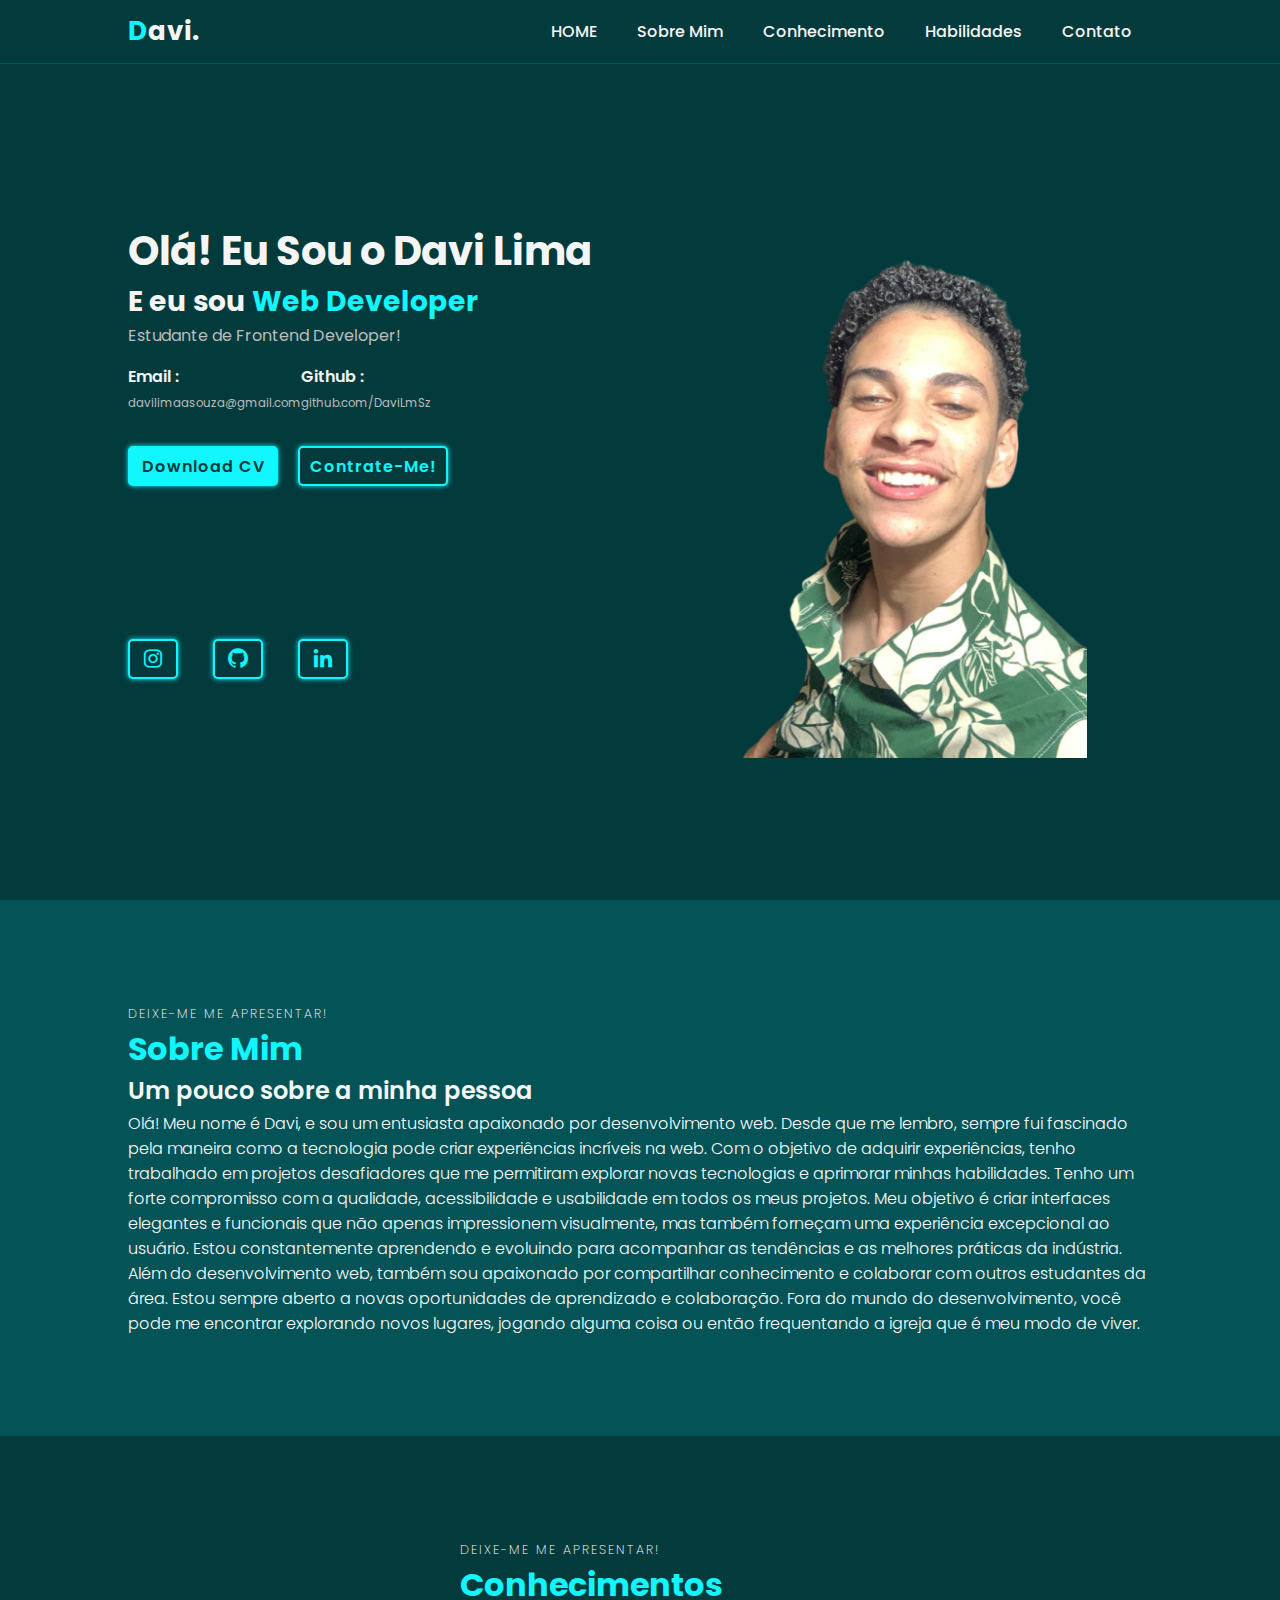
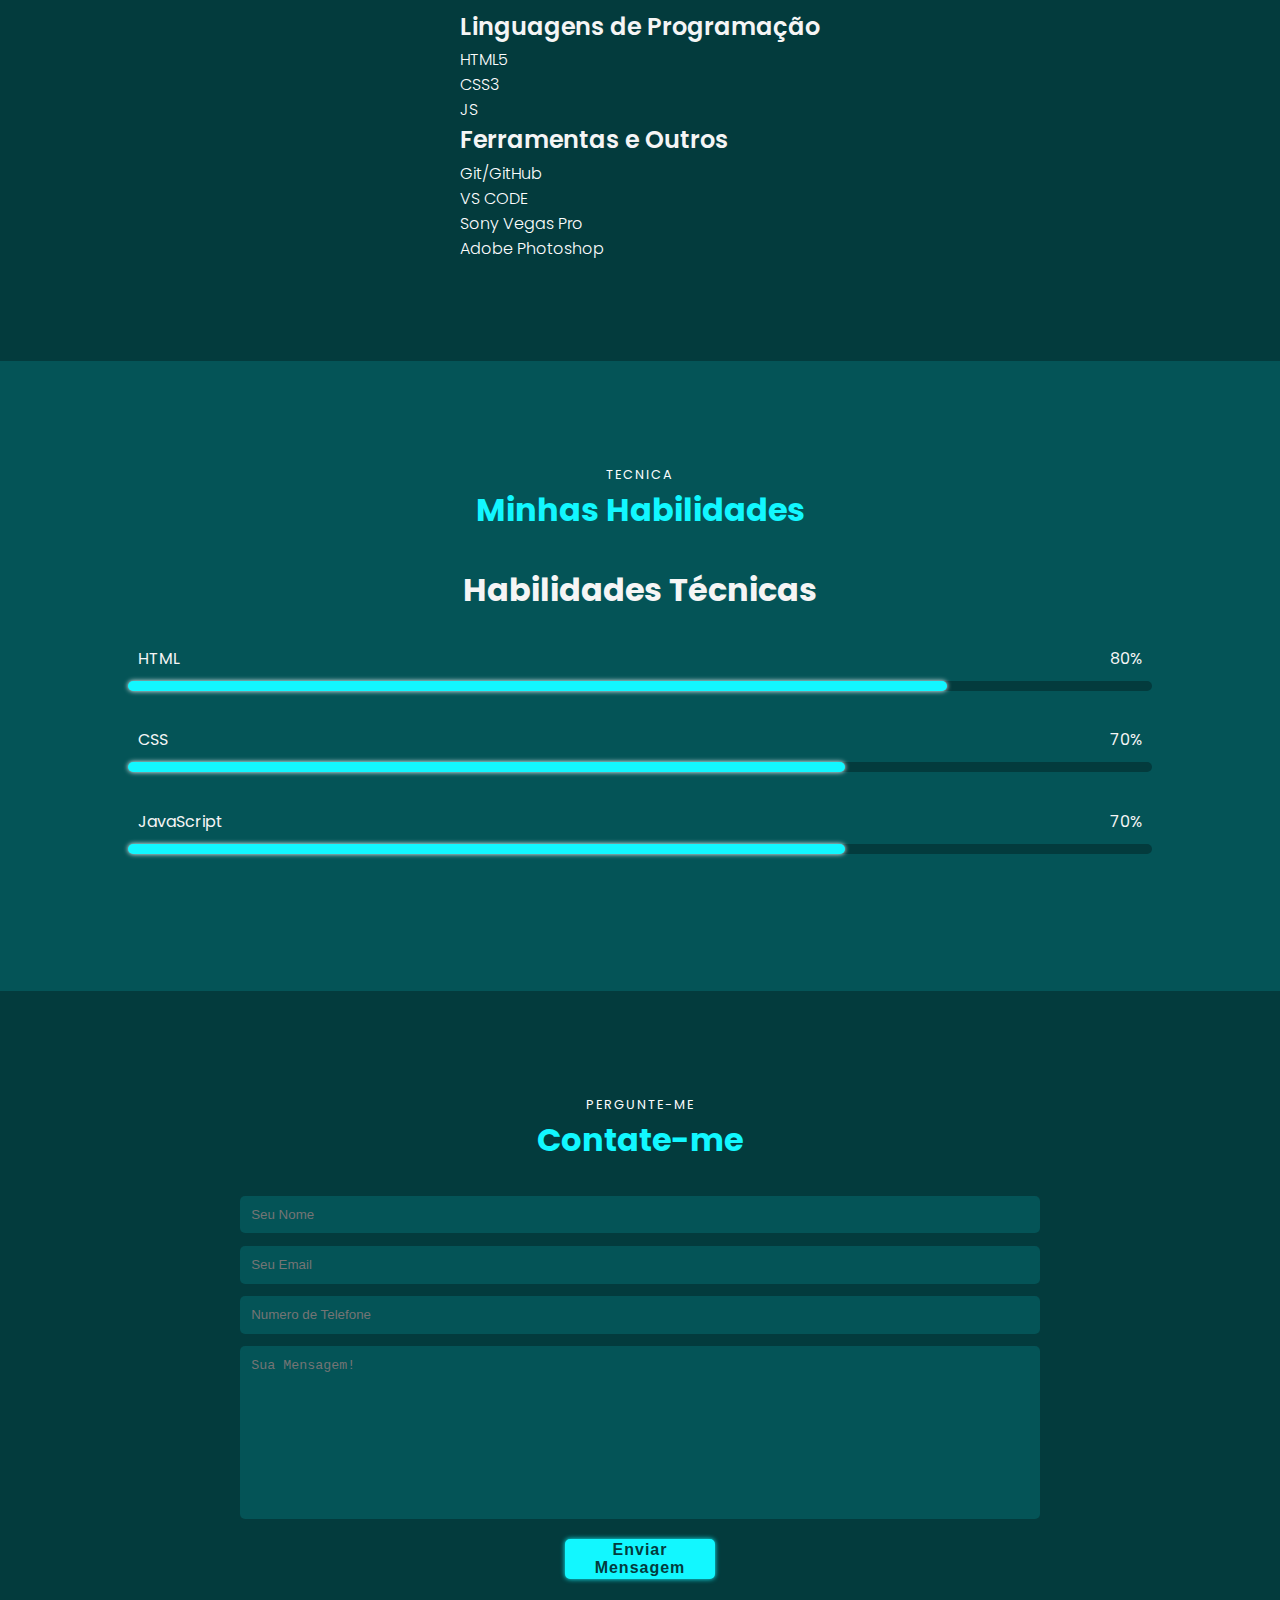
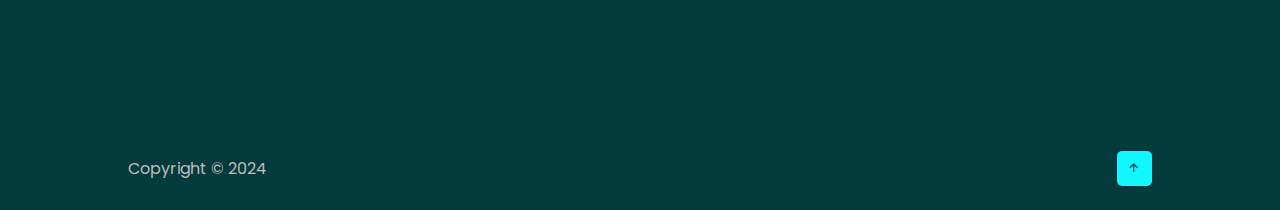
<file: index.html>
<!DOCTYPE html>
<html lang="pt-br">
  <head>
    <meta charset="UTF-8" />
    <meta name="viewport" content="width=device-width, initial-scale=1.0" />
    <title>Davi Lima // Portfólio</title>
    <link rel="stylesheet" href="CSS/style.css" />
    <link
      href="https://unpkg.com/boxicons@2.1.4/css/boxicons.min.css"
      rel="stylesheet"
    />
  </head>
  <body>
    <header>
      <div class="logo"><span>D</span>avi.</div>
      <ul class="navlist">
        <li>
          <a href="#home">HOME</a>
        </li>
        <li>
          <a href="#sobremim">Sobre&nbsp;Mim</a>
        </li>
        <li>
          <a href="#conhecimento">Conhecimento</a>
        </li>
        <li>
          <a href="#habilidades">Habilidades</a>
        </li>
        <li>
          <a href="#contato">Contato</a>
        </li>
      </ul>
      <div id="menu-icon" class="bx bx-menu"></div>
    </header>

    <section id="home" class="home">
      <div class="home-content">
        <h1>Olá! Eu Sou o Davi Lima</h1>
        <div class="mudar-texto">
          <h3>E eu sou</h3>
          <h3>
            <span class="mundo">Web&nbsp;Developer</span>
          </h3>
        </div>

        <p>Estudante de Frontend Developer!</p>

        <div class="info-cx">
          <div class="email-info">
            <h5>Email :</h5>
            <span>davilimaasouza@gmail.com</span>
          </div>
          <div class="github-info">
            <h5>Github :</h5>
            <span>github.com/DaviLmSz</span>
          </div>
        </div>

        <div class="btn-box">
          <a href="#" class="btn">Download CV</a>
          <a href="#" class="btn">Contrate-Me!</a>
        </div>
        <br />
        <div class="social-icon">
          <a href="https://www.instagram.com/davi.limasz/"><i class="bx bxl-instagram"></i></a>
          <a href="https://github.com/DaviLmSz"><i class="bx bxl-github"></i></a>
          <a href="https://www.linkedin.com/in/davi-limasz/"><i class="bx bxl-linkedin"></i></a>
        </div>
      </div>

      <div class="home-image">
        <div class="img-box">
          <img src="IMG/img1.png" alt="" />
        </div>
      </div>
    </section>

<section id="sobremim" class="sobremim">

<div class="sobremim-content">

    <span>
      Deixe-me me apresentar!
    </span>

    <h2>Sobre Mim</h2>
    <h3>Um pouco sobre a minha pessoa</h3>
          <p>Olá! Meu nome é Davi, e sou um entusiasta apaixonado por desenvolvimento web. Desde que me lembro, sempre fui fascinado pela maneira como a tecnologia pode criar experiências incríveis na web.
         Com o objetivo de adquirir experiências, tenho trabalhado em projetos desafiadores que me permitiram explorar novas tecnologias e aprimorar minhas habilidades. Tenho um forte compromisso com a qualidade, acessibilidade e usabilidade em todos os meus projetos.
          Meu objetivo é criar interfaces elegantes e funcionais que não apenas impressionem visualmente, mas também forneçam uma experiência excepcional ao usuário. Estou constantemente aprendendo e evoluindo para acompanhar as tendências e as melhores práticas da indústria.
          Além do desenvolvimento web, também sou apaixonado por compartilhar conhecimento e colaborar com outros estudantes da área. Estou sempre aberto a novas oportunidades de aprendizado e colaboração.
          Fora do mundo do desenvolvimento, você pode me encontrar explorando novos lugares, jogando alguma coisa ou então frequentando a igreja que é meu modo de viver.</p>
  
</div class="sobremim-content">

</section>

   <section id="conhecimento" class="conhecimento">
   
<div class="conhecimento-content">

  <span>
    Deixe-me me apresentar!
  </span>
  <h2>Conhecimentos</h2>
  <h3>Linguagens de Programação</h3>
  <p>
      <p>HTML5</p>
      <p>CSS3</p>
      <p>JS</p>
  </p>
  <h3>Ferramentas e Outros</h3>
  <p>
    
     <p> Git/GitHub</p>
      <p>VS CODE</p>
      <p>Sony Vegas Pro</p>
      <p>Adobe Photoshop</p>
  
  </p></div>
   </section>

<section id="habilidades" class="habilidades">

  <div class="main-text">
    <span>tecnica</span>
    <h2> Minhas Habilidades</h2>
  </div>
<div class="main-habilidades">
 <div class="habilidades">
  <h3>Habilidades Técnicas</h3>
  <div class="habilidades-bar">
    <div class="info">
      <p>HTML</p>
      <p>80%</p>
    </div>
    <div class="bar">
      <span class="html"></span>
    </div>
   </div>

   <div class="habilidades-bar">
     <div class="info">
      <p>CSS</p>
      <p>70%</p>
    </div>
    <div class="bar">
      <span class="css"></span>
    </div>
   </div>

   <div class="habilidades-bar">
    <div class="info">
      <p>JavaScript</p>
      <p>70%</p>
    </div>
    <div class="bar">
      <span class="javascript"></span>
    </div>
   </div>
   </div>
</div>

</section>

   <section id="contato" class="contato">
<div class="main-text ">
  <span>Pergunte-me</span>
<h2>Contate-me</h2>
</div>

<form action="#">
  <input type="text" placeholder="Seu Nome">
  <input type="text" placeholder="Seu Email">
  <input type="number" placeholder="Numero de Telefone">
  <textarea name="" id="" cols="30" rows="10" placeholder="Sua Mensagem!"></textarea>
  <div class="btn-box formBtn">
    <button type="submit" class="btn">Enviar Mensagem</button>
  </div>
</form>

   </section>

<footer>
  <p> Copyright &copy; 2024</p>
  <a href="#home"> <i class='bx bx-up-arrow-alt' ></i></a>
</footer>

<script src="script.js"></script>
  </body>
</html>
</file>
<file: CSS/style.css>
@import url("https://fonts.googleapis.com/css2?family=Poppins:ital,wght@0,100;0,200;0,300;0,400;0,500;0,600;0,700;0,800;0,900;1,100;1,200;1,300;1,400;1,500;1,600;1,700;1,800;1,900&display=swap");

* {
  padding: 0;
  margin: 0;
  box-sizing: border-box;
  list-style: none;
  scroll-behavior: smooth;
  text-decoration: none;
}

:root {
  --text-color: #f5f5f5;
  --hover-color: #12f7ff;
  --bg-color: #033b3d;
  --secon-bg-color: #045457;
  --big-font: 2.5rem;
  --normal-font: 2rem;
  --neon-box-shadow: 0 0.5rem #ffffff;
  --h2-font: 3rem;
  --font-neon-text-shadow: 0 0 10px rgba(18, 247, 255, 0.3),
    0 0 20px rgba(18, 247, 255, 0.3), 0 0 30px rgba(18, 247, 255, 0.3),
    0 0 40px rgba(18, 247, 255, 0.3), 0 0 70px rgba(18, 247, 255, 0.3),
    0 0 80px rgba(18, 247, 255, 0.3), 0 0 100px rgba(18, 247, 255, 0.3),
    0 0 150px rgba(18, 247, 255, 0.3);
}

/* ScrollLateral */

::-webkit-scrollbar {
  height: 0;
  width: 0.5rem;
}

::-webkit-scrollbar-track {
  background: var(--secon-bg-color);
}

::-webkit-scrollbar-thumb {
  background: var(--hover-color);
  border-radius: 5rem;
}

body {
  font-family: "Poppins", sans-serif;
  background-color: var(--bg-color);
  color: var(--text-color);
}

header {
  position: fixed;
  top: 0%;
  z-index: 1000;
  background: transparent;
  display: flex;
  align-items: center;
  justify-content: space-between;
  width: 100%;
  padding: 20px 10%;
}

header {
  background: var(--bg-color);
  border-bottom: 1px solid var(--secon-bg-color);
  padding: 12px 10%;
}

.logo {
  font-size: 26px;
  font-weight: 700;
  letter-spacing: 1px;
}

span {
  color: var(--hover-color);
}

.navlist {
  display: flex;
}

.navlist a {
  color: var(--text-color);
  font-weight: 500;
  padding: 10px 20px;
}

.navlist a:hover {
  color: var(--hover-color);
  text-shadow: 0 0 10px rgba(18, 247, 255, 0.6),
    0 0 20px rgba(18, 247, 255, 0.6), 0 0 30px rgba(18, 247, 255, 0.6),
    0 0 40px rgba(18, 247, 255, 0.6), 0 0 70px rgba(18, 247, 255, 0.6),
    0 0 80px rgba(18, 247, 255, 0.6), 0 0 100px rgba(18, 247, 255, 0.6),
    0 0 150px rgba(18, 247, 255, 0.6);
}

#menu-icon {
  font-size: 1.8rem;
  z-index: 10001;
  cursor: pointer;
  margin-left: 25px;
  background-color: var(--hover-color);
  border-radius: 3px;
  color: var(--secon-bg-color);
  display: none;
}

section {
  padding: 100px 10%;
}

.home {
  min-height: 100vh;
  height: 100%;
  width: 100%;
  display: grid;
  grid-template-columns: repeat(2, 1fr);
  align-items: center;
  gap: 4em;
}

.home-content {
  max-width: 600px;
}

.home-content h1 {
  font-size: var(--big-font);
  font-weight: 700;
}

.mudar-texto {
  font-size: 1.5rem;
  font-weight: 600;
}

.mudar-texto h3 {
  display: inline-flex;
  margin: 0;
  vertical-align: top;
}

.mudar-texto h3 .mundo {
  position: absolute;
  display: flex;
}

.home-content p {
  color: #bdbdbd;
  line-height: 1.6;
}

.info-cx {
  display: inline-flex;
  justify-content: space-between;
  align-items: center;
  width: 300px;
  margin: 1rem 0 2rem;
}

.info-cx h5 {
  font-weight: 600;
  color: var(--text-color);
  font-size: 1rem;
}

.info-cx span {
  font-size: 0.73rem;
  color: #bdbdbd;
}

.btn-box {
  display: flex;
  justify-content: space-between;
  width: 320px;
  height: 40px;
}

.btn-box .btn {
  display: inline-flex;
  justify-content: center;
  align-items: center;
  width: 150px;
  height: 100%;
  background: var(--hover-color);
  color: var(--bg-color);
  font-size: 1rem;
  letter-spacing: 1px;
  font-weight: 600;
  transition: 0.6s;
  box-shadow: 0 0 0.3rem #12f7ff;
  border-radius: 5px;
  position: relative;
  overflow: hidden;
  z-index: 1;
  border: 2px solid var(--hover-color);
}

.btn:hover {
  color: var(--hover-color);
}

.btn::before {
  content: "";
  position: absolute;
  top: 0;
  left: 0;
  background: var(--bg-color);
  width: 0%;
  height: 100%;
  z-index: -1;
  transition: 0.4s;
}

.btn:hover::before {
  width: 100%;
}

.btn:nth-child(2) {
  background: var(--bg-color);
  color: var(--hover-color);
}

.btn:nth-child(2):hover {
  color: var(--bg-color);
}

.btn:nth-child(2)::before {
  background: var(--hover-color);
}

.social-icon {
  margin-top: 8rem;
  display: flex;
  justify-content: space-between;
  width: 220px;
  height: 40px;
}

.social-icon a {
  display: inline-flex;
  width: 50px;
  height: 100%;
  justify-content: center;
  align-items: center;
  background: var(--bg-color);
  color: var(--hover-color);
  border: 2px solid var(--hover-color);
  transition: 0.6s;
  box-shadow: 0 0 0.3rem #12f7ff;
  border-radius: 5px;
  position: relative;
  z-index: 1;
  overflow: hidden;
}

.social-icon a i {
  font-size: 1.5rem;
}

.social-icon a:hover {
  color: var(--bg-color);
}

.social-icon a::before {
  content: "";
  position: absolute;
  left: 0;
  top: 0;
  width: 0%;
  height: 100%;
  background: var(--hover-color);
  transition: 0.6s;
  z-index: -1;
}

.social-icon a:hover::before {
  width: 100%;
}

.home-image {
  position: relative;
}
.img-box {
  text-align: center;
}
.img-box img {
  width: 100%;
  max-width: 350px;
  height: auto;
}

/* sobremim section css--------------------------------------------------------------- */

.sobremim {
  display: flex;
  justify-content: center;
  align-items: center;
  grid-gap: 2em;
  background: var(--secon-bg-color);
}
.sobremim-content span {
  color: #fdfdfd;
  font-size: 0.8rem;
  font-weight: 200;
  letter-spacing: 2px;
  text-transform: uppercase;
}
.sobremim-content h2 {
  color: var(--hover-color);
  font-weight: 700;
  font-size: var(--normal-font);
}

.sobremim-content h3 {
  font-weight: 600;
  font-size: 1.5rem;
  margin-bottom: 0.2rem;
}

.sobremim-content p {
  color: #fdfdfd;
  font-weight: 300;
}

/* conhecimento section css----------------------------------------------------------- */

.conhecimento {
  display: flex;
  justify-content: center;
  align-items: center;
  grid-gap: 2em;
  background: var(--bg-color);
}
.conhecimento-content span {
  color: #fdfdfd;
  font-size: 0.8rem;
  font-weight: 200;
  letter-spacing: 2px;
  text-transform: uppercase;
}
.conhecimento-content h2 {
  color: var(--hover-color);
  font-weight: 700;
  font-size: var(--normal-font);
}
.conhecimento-content h3 {
  font-weight: 600;
  font-size: 1.5rem;
  margin-bottom: 0.2rem;
}
.conhecimento-content p {
  color: #fdfdfd;
  font-weight: 300;
}

/* habilidades section------------------------------------------ */

.habilidades {
  background: var(--secon-bg-color);
}

.main-habilidades {
  width: 100%;
  display: grid;
  grid-row-gap: 30px;
  grid-column-gap: 50px;
}

.habilidades-bar {
  margin-bottom: 2.3rem;
}

.main-habilidades h3 {
  margin-bottom: 2rem;
  font-size: var(--normal-font);
  text-align: center;
}

.habilidades .habilidades-bar .info {
  display: flex;
  justify-content: space-between;
  align-items: center;
  padding: 0 10px;
}

.habilidades .habilidades-bar .bar {
  width: 100%;
  height: 10px;
  background: var(--bg-color);
  border-radius: 25px;
  margin-top: 10px;
  position: relative;
}

.habilidades-bar span {
  width: 50%;
  height: 100%;
  position: absolute;
  left: 0;
  background: var(--hover-color);
  border-radius: 25px;
  box-shadow: 0 0 0.3rem white;
}

.habilidades-bar .bar .html {
  width: 80%;
  animation: html 2s;
}

.habilidades-bar .bar .css {
  width: 70%;
  animation: css 3s;
}

.habilidades-bar .bar .javascript {
  width: 70%;
  animation: javascript 4s;
}

/* keyframes----------------------------------------------------------------------*/

@keyframes html {
  0% {
    width: 0%;
  }
  100% {
    width: 80%;
  }
}

@keyframes css {
  0% {
    width: 0%;
  }
  100% {
    width: 70%;
  }
}

@keyframes javascript {
  0% {
    width: 0%;
  }
  100% {
    width: 70%;
  }
}

/* main texto css------------------------------------------------------------------------ */

.main-text {
  width: 100%;
  text-align: center;
  margin-bottom: 2rem;
  color: var(--hover-color);
}

.main-text h2 {
  font-weight: 700;
  font-size: var(--normal-font);
}

.main-text span {
  color: #fdfdfd;
  font-size: 0.8rem;
  letter-spacing: 2px;
  text-transform: uppercase;
}

/* contato section css------------------------------------------------------------- */

.contato {
  background: var(--bg-color);
  width: 100%;
}

.contato form {
  text-align: center;
  max-width: 50rem;
  margin: 1rem auto;
  margin-bottom: 3rem;
}

.contato form input,
.contato form textarea {
  width: 100%;
  color: var(--text-color);
  background: var(--secon-bg-color);
  margin-bottom: 0.8rem;
  border: none;
  border-radius: 5px;
  padding: 0.7rem;
}

.contato form textarea {
  resize: none;
}

.formBtn {
  display: flex;
  justify-content: center;
  width: 100%;
}

.formBtn .btn {
  cursor: pointer;
  font-size: 1rem;
}

/* footer section css------------------------------------------------------------------------ */

footer {
  padding: 1.5rem 10%;
  display: flex;
  align-items: center;
  justify-content: space-between;
}

footer p {
  color: #bdbdbd;
}

footer a {
  display: inline-flex;
  justify-content: center;
  color: var(--text-color);
  background: var(--hover-color);
  padding: 0.6rem;
  border-radius: 5px;
}

footer a i {
  font-size: 1rem;
  color: var(--secon-bg-color);
}

/* .scroll--------------------------------------------------------------------------- */

.scroll-scale {
  opacity: 0;
  transform: scale(0.9);
  transition: all 2s;
}

.scroll-bottom {
  opacity: 0;
  transform: translateY(300px);
  transition: 3s;
}

.show-items {
  opacity: 1;
  transform: translateX(0);
}

/* responsividade----------------------------------------------- */

@media (max-width: 991) {
  header,
  header.sticky {
    padding: 15px 5%;
  }
  footer {
    padding: 15px 5%;
  }
  section {
    padding: 50px 5%;
  }
  navlist .a {
    padding: 8px 15px;
  }
  root {
    --big-font: 2.2rem;
    --normal-font: 1.8rem;
    --neon-box-shadow: 0 0 0.8rem #dddddd;
    --h2-font: 3rem;
  }
  .home-content {
    margin-top: 5rem;
  }
  .social-icon {
    margin-top: 2rem;
  }
}

@media screen and (max-width: 768px) {
  #menu-icon {
    display: block;
    transition: all 0.4s ease;
  }

  #menu-icon.bx-x {
    transform: rotate(-180deg);
  }

  .navlist {
    display: flex;
    position: absolute;
    top: -1000px;
    right: 0;
    left: 0;
    flex-direction: column;
    background: var(--bg-color);
    text-align: left;
    padding: 0 5%;
    transition: all 0.45s ease;
  }
  .navlist a {
    display: block;
    padding-bottom: 1rem;
    font-size: 1rem;
  }
  .navlist.open {
    top: 100%;
  }
  .home {
    grid-template-columns: 1fr;
  }
  .home-image {
    margin-bottom: 5rem;
  }
}
@media (max-width: 420px) {
  html {
    font-size: 80%;
  }
  footer {
    font-size: 0.6rem;
  }
}
</file>
